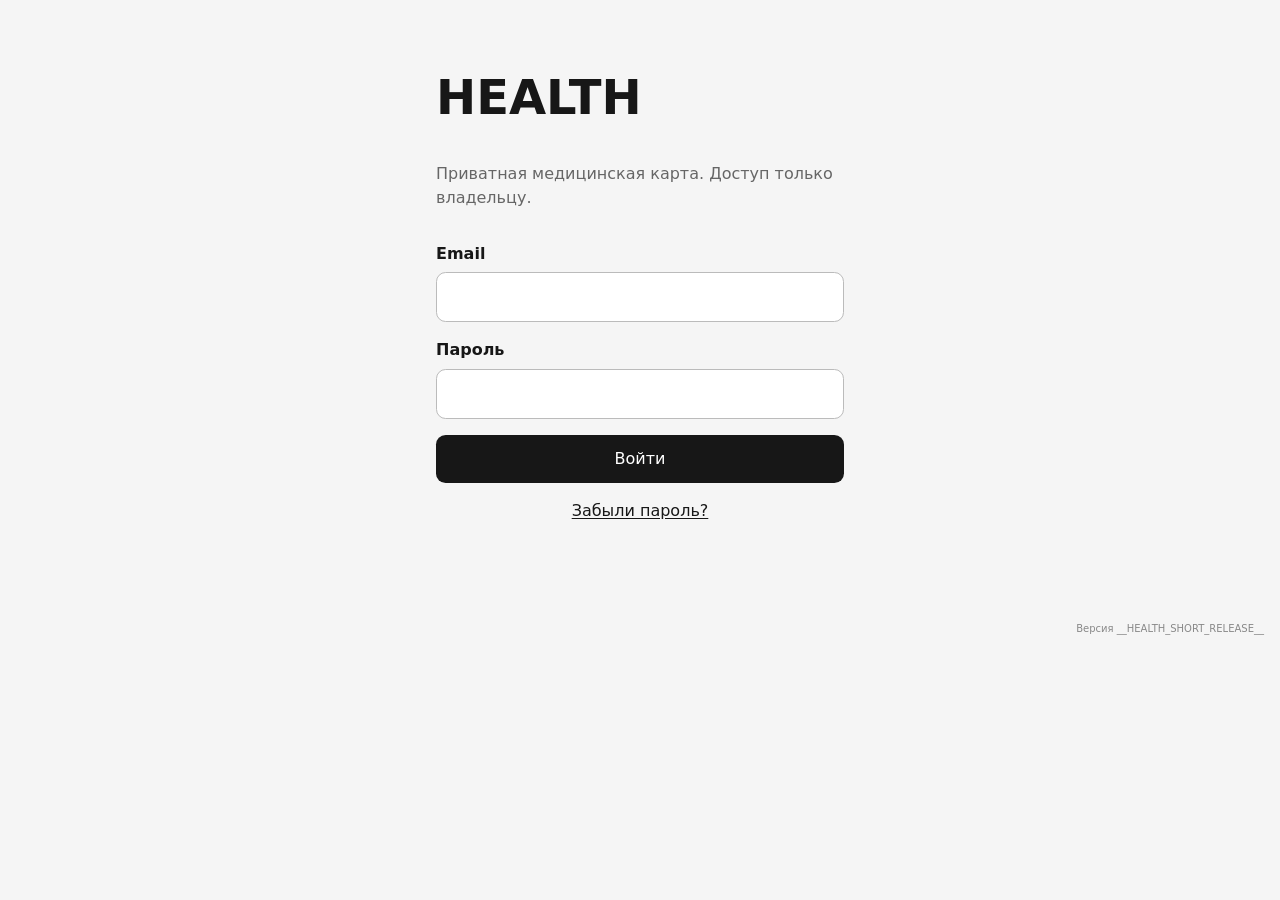
<file: frontend/index.html>
<!doctype html>
<html lang="ru">
<head>
  <meta charset="utf-8">
  <meta name="viewport" content="width=device-width,initial-scale=1,viewport-fit=cover">
  <meta name="referrer" content="no-referrer">
  <meta name="theme-color" content="#111111">
  <meta name="color-scheme" content="light dark">
  <meta http-equiv="Content-Security-Policy" content="default-src 'self'; script-src 'self'; style-src 'self'; img-src 'self' data:; connect-src 'self' https://ffvqgbslvjocbwfurxrv.supabase.co wss://ffvqgbslvjocbwfurxrv.supabase.co; object-src 'none'; base-uri 'self'; form-action 'self'">
  <title>HEALTH</title>
  <link rel="manifest" href="./manifest.webmanifest">
  <link rel="icon" href="./icon.svg" type="image/svg+xml">
  <link rel="stylesheet" href="./styles.css">
</head>
<body>
  <main id="root">
    <section id="loading" class="panel">
      <h1>HEALTH</h1>
      <p>Проверяю сессию…</p>
    </section>

    <section id="login" class="panel hidden" aria-labelledby="login-title">
      <h1 id="login-title">HEALTH</h1>
      <p class="muted">Приватная медицинская карта. Доступ только владельцу.</p>
      <form id="login-form">
        <label>
          Email
          <input id="email" type="email" autocomplete="username" required>
        </label>
        <label>
          Пароль
          <input id="password" type="password" autocomplete="current-password" required>
        </label>
        <button type="submit">Войти</button>
        <button id="forgot-password" type="button" class="link-button">Забыли пароль?</button>
      </form>
      <p id="login-error" class="error" role="alert"></p>
      <p id="login-status" role="status" aria-live="polite"></p>
    </section>


    <section id="recovery-request" class="panel hidden" aria-labelledby="recovery-request-title">
      <h1 id="recovery-request-title">Восстановление пароля</h1>
      <p class="muted">Укажите email. Если он зарегистрирован, вы получите письмо со ссылкой.</p>
      <form id="recovery-request-form">
        <label>Email
          <input id="recovery-email" type="email" autocomplete="username" maxlength="254" required>
        </label>
        <button id="recovery-send" type="submit">Отправить письмо</button>
      </form>
      <p id="recovery-request-status" role="status" aria-live="polite"></p>
      <button id="recovery-request-back" type="button" class="link-button">Вернуться ко входу</button>
    </section>

    <section id="recovery-reset" class="panel hidden" aria-labelledby="recovery-reset-title">
      <h1 id="recovery-reset-title">Новый пароль</h1>
      <p class="muted">Не менее 12 символов. После смены потребуется войти заново.</p>
      <form id="recovery-reset-form">
        <label>Новый пароль
          <input id="recovery-password" type="password" autocomplete="new-password" minlength="12" maxlength="1024" required>
        </label>
        <label>Повторите пароль
          <input id="recovery-password-confirm" type="password" autocomplete="new-password" minlength="12" maxlength="1024" required>
        </label>
        <button id="recovery-save" type="submit">Сохранить новый пароль</button>
      </form>
      <p id="recovery-reset-status" class="error" role="alert"></p>
      <button id="recovery-reset-back" type="button" class="link-button">Отменить восстановление</button>
    </section>

    <section id="app" class="hidden">
      <header class="topbar">
        <a class="brand" href="#/">HEALTH</a>
        <button id="menu-toggle" class="menu-toggle ghost" type="button" aria-controls="primary-nav" aria-expanded="false" aria-label="Открыть меню"><span aria-hidden="true">☰</span></button>
        <nav id="primary-nav" aria-label="Основная навигация">
          <a href="#/">Текущее состояние</a>
          <a href="#/chronic">Хронические состояния</a>
          <a href="#/open-cases">Открытые случаи</a>
          <a href="#/medications">Принимаемые препараты</a>
          <a href="#/visit-preparation">Подготовка к визиту</a>
          <a href="#/future-plan">Будущий план</a>
          <a href="#/closed-cases">Закрытые случаи</a>
          <a href="#/records">Записи</a>
          <a href="#/vaccination">Вакцинация</a>
        </nav>
        <button id="logout" class="ghost" type="button">Выйти</button>
      </header>
      <section id="view" class="content" aria-live="polite"></section>
    </section>
  </main>

  <footer class="release-footer"><small id="release-version" data-release-sha="__HEALTH_RELEASE__">Версия __HEALTH_SHORT_RELEASE__</small></footer>
  <script type="module" src="./app.js"></script>
</body>
</html>
</file>
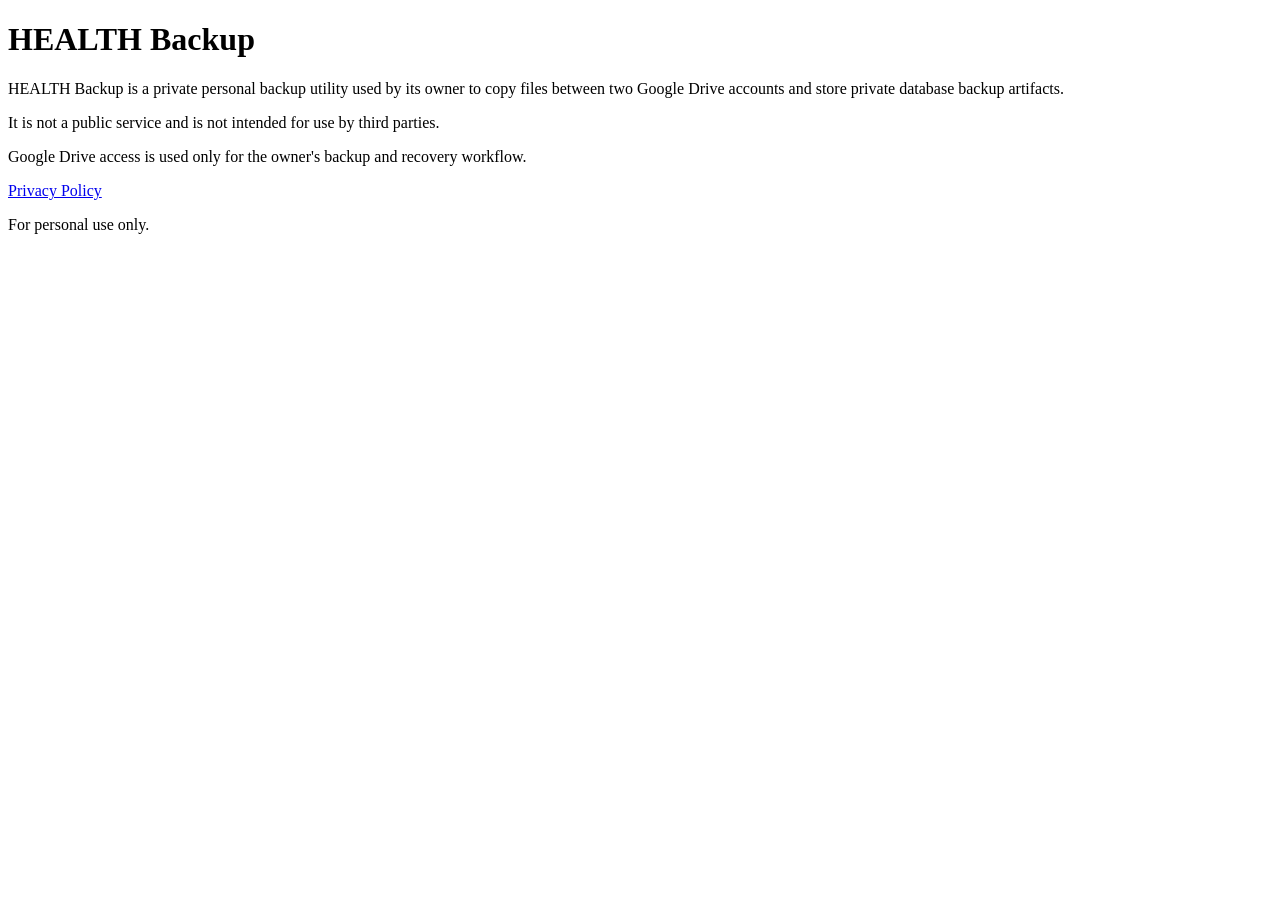
<file: frontend/oauth-home.html>
<!doctype html><html lang="en"><head><meta charset="utf-8"><meta name="viewport" content="width=device-width,initial-scale=1"><title>HEALTH Backup</title></head><body><main><h1>HEALTH Backup</h1><p>HEALTH Backup is a private personal backup utility used by its owner to copy files between two Google Drive accounts and store private database backup artifacts.</p><p>It is not a public service and is not intended for use by third parties.</p><p>Google Drive access is used only for the owner's backup and recovery workflow.</p><p><a href="oauth-privacy.html">Privacy Policy</a></p><p>For personal use only.</p></main></body></html>
</file>
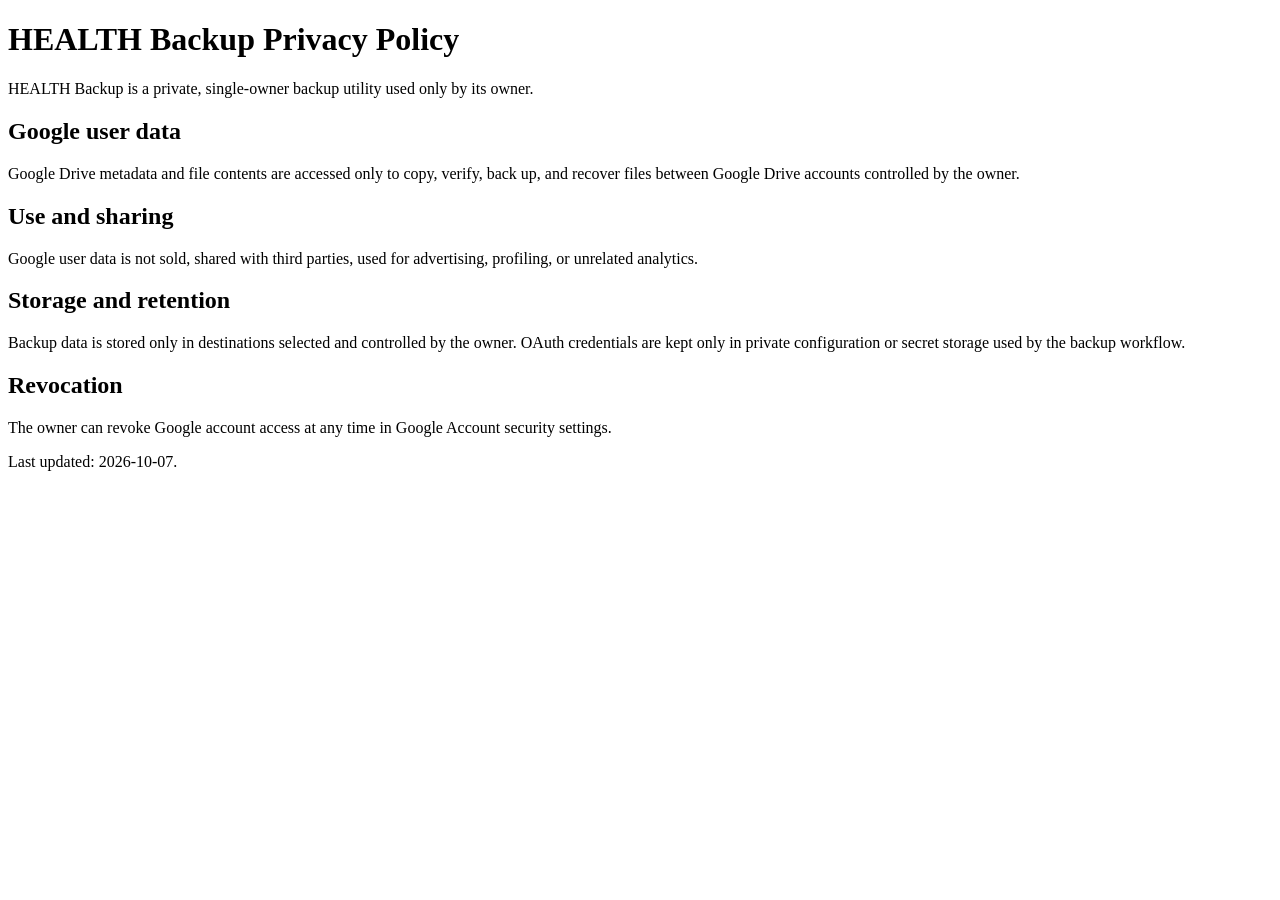
<file: frontend/oauth-privacy.html>
<!doctype html><html lang="en"><head><meta charset="utf-8"><meta name="viewport" content="width=device-width,initial-scale=1"><title>HEALTH Backup Privacy Policy</title></head><body><main><h1>HEALTH Backup Privacy Policy</h1><p>HEALTH Backup is a private, single-owner backup utility used only by its owner.</p><h2>Google user data</h2><p>Google Drive metadata and file contents are accessed only to copy, verify, back up, and recover files between Google Drive accounts controlled by the owner.</p><h2>Use and sharing</h2><p>Google user data is not sold, shared with third parties, used for advertising, profiling, or unrelated analytics.</p><h2>Storage and retention</h2><p>Backup data is stored only in destinations selected and controlled by the owner. OAuth credentials are kept only in private configuration or secret storage used by the backup workflow.</p><h2>Revocation</h2><p>The owner can revoke Google account access at any time in Google Account security settings.</p><p>Last updated: 2026-10-07.</p></main></body></html>
</file>
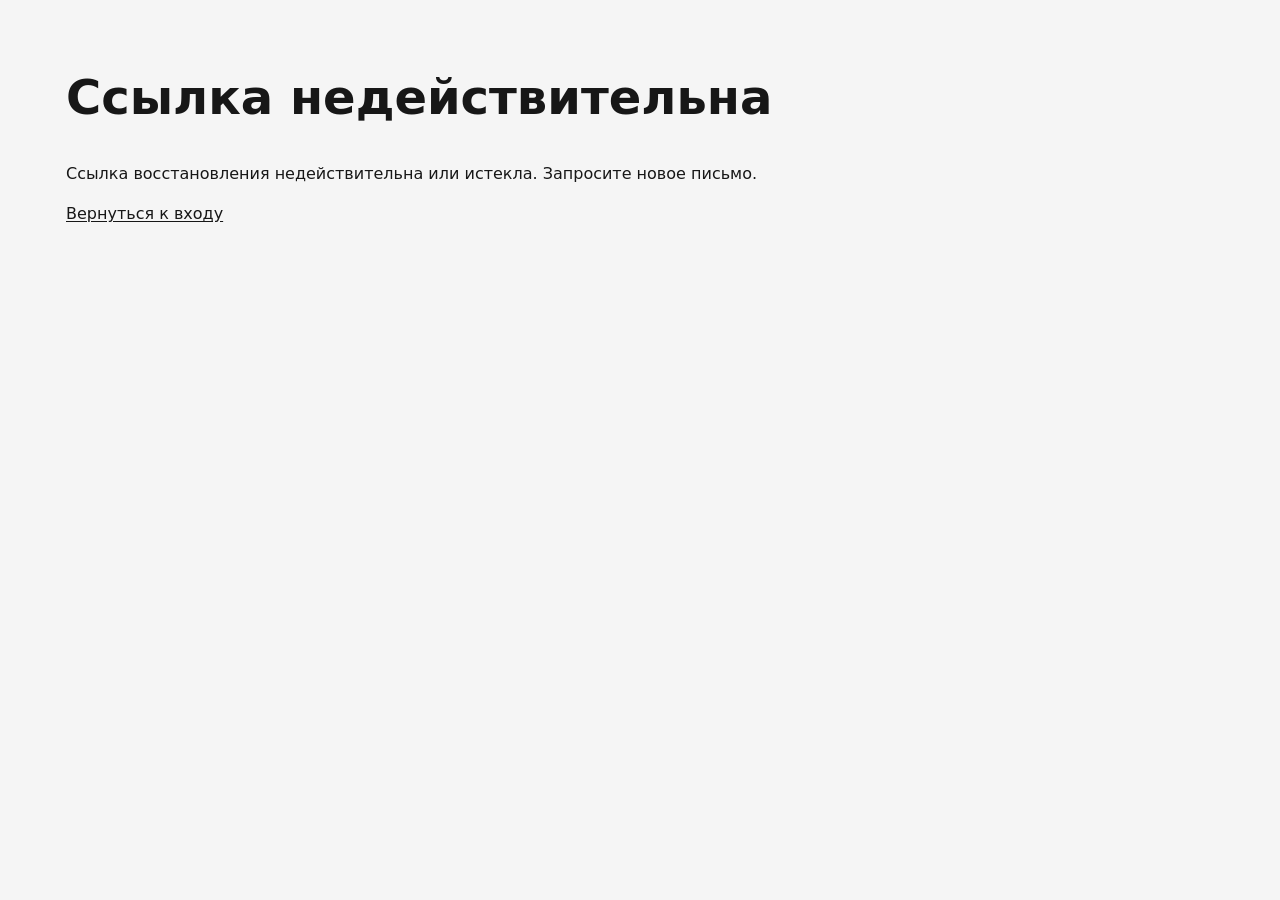
<file: frontend/recovery.html>
<!doctype html>
<html lang="ru">
<head>
  <meta charset="utf-8">
  <meta name="viewport" content="width=device-width,initial-scale=1">
  <meta name="referrer" content="no-referrer">
  <meta name="color-scheme" content="light dark">
  <meta http-equiv="Content-Security-Policy" content="default-src 'self'; script-src 'self'; style-src 'self'; img-src 'self' data:; connect-src 'self' https://ffvqgbslvjocbwfurxrv.supabase.co; object-src 'none'; base-uri 'self'; form-action 'self'">
  <title>HEALTH — восстановление пароля</title>
  <link rel="stylesheet" href="./styles.css">
  <link rel="icon" href="./icon.svg" type="image/svg+xml">
</head>
<body>
  <!-- This entrypoint is NOT in the shell SW cache, including legacy releases. -->
  <main id="root">
    <section id="recovery-loading" class="panel" aria-live="polite">
      <h1>Восстановление пароля</h1>
      <p>Проверяю ссылку…</p>
    </section>
    <section id="recovery-invalid" class="panel hidden" aria-labelledby="recovery-invalid-title">
      <h1 id="recovery-invalid-title">Ссылка недействительна</h1>
      <p id="recovery-error" role="alert">Ссылка восстановления недействительна или истекла. Запросите новое письмо.</p>
      <a href="./">Вернуться к входу</a>
    </section>
    <section id="recovery-ready" class="panel hidden" aria-labelledby="recovery-ready-title">
      <h1 id="recovery-ready-title">Новый пароль</h1>
      <p class="muted">Не менее 12 символов. После изменения потребуется обычный вход.</p>
      <form id="recovery-form">
        <label>Новый пароль
          <input id="recovery-password" type="password" autocomplete="new-password" minlength="12" maxlength="1024" required>
        </label>
        <label>Повторите пароль
          <input id="recovery-confirm" type="password" autocomplete="new-password" minlength="12" maxlength="1024" required>
        </label>
        <button id="recovery-save" type="submit">Изменить пароль</button>
      </form>
      <p id="recovery-status" role="alert"></p>
      <button id="recovery-cancel" type="button" class="link-button">Отменить восстановление</button>
    </section>
    <section id="recovery-done" class="panel hidden" aria-labelledby="recovery-done-title">
      <h1 id="recovery-done-title">Пароль изменён</h1>
      <p id="recovery-result" role="status"></p>
      <a href="./">Войти с новым паролем</a>
    </section>
  </main>
  <script type="module" src="./recovery.js"></script>
</body>
</html>
</file>
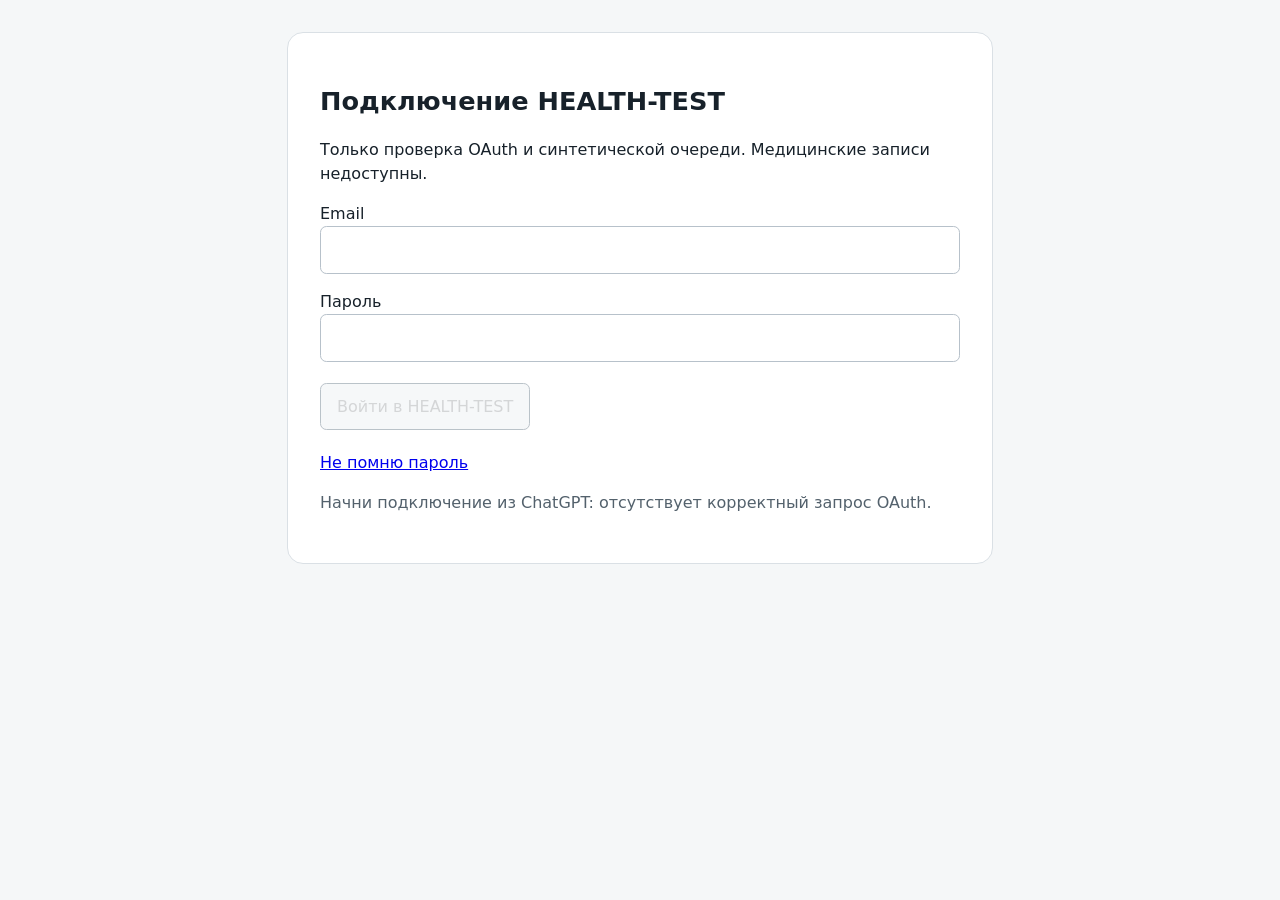
<file: frontend/oauth-test/consent.html>
<!doctype html><html lang="ru"><head><meta charset="utf-8">
<meta name="viewport" content="width=device-width,initial-scale=1">
<meta name="referrer" content="no-referrer">
<meta http-equiv="Content-Security-Policy" content="default-src 'none'; script-src 'self'; style-src 'self'; connect-src https://yjmcesdayfmfissghzgm.supabase.co; base-uri 'none'; form-action 'self'; object-src 'none'">
<title>HEALTH-TEST — подключение чата</title><link rel="stylesheet" href="consent.css"></head>
<body><main><h1>Подключение HEALTH-TEST</h1>
<p>Только проверка OAuth и синтетической очереди. Медицинские записи недоступны.</p>
<form id="login"><label>Email<input name="email" type="email" autocomplete="username" required></label>
<label>Пароль<input name="password" type="password" autocomplete="current-password" required></label>
<button type="submit" disabled>Войти в HEALTH-TEST</button></form>
<p id="forgot"><a href="consent.html?mode=recovery" rel="noreferrer">Не помню пароль</a></p>
<section id="recovery" hidden><h2>Восстановление пароля HEALTH-TEST</h2>
<p>Запроси письмо и открой ссылку в том же браузере в течение 15 минут.
Пароль задаётся только для учётной записи этого тестового проекта.</p>
<form id="recover-email"><label>Email<input name="email" type="email" autocomplete="username" maxlength="254" required></label>
<button type="submit" disabled>Отправить письмо восстановления</button></form>
<form id="recover-password" hidden><label>Новый пароль<input name="password" type="password" autocomplete="new-password" minlength="12" maxlength="128" required></label>
<label>Повтори новый пароль<input name="confirmation" type="password" autocomplete="new-password" minlength="12" maxlength="128" required></label>
<button type="submit" disabled>Сохранить новый пароль</button></form>
<p>После смены пароля вернись в ChatGPT и заново нажми «Подключить» у HEALTH-TEST Writer Probe.</p></section>
<section id="review" hidden><h2>Проверь подключение</h2><pre id="details"></pre>
<p>openid подтверждает TEST-учётку; email раскрывает её email приложению; offline_access позволяет обновлять сессию в пределах 30-минутного TEST-окна. Другие scopes не разрешаются.</p>
<p>Приложение получит только доступ к синтетическому тесту. Это не согласие на медицинскую запись.</p>
<button id="approve" disabled>Разрешить тестовое подключение</button>
<button id="deny" disabled>Отказать</button></section>
<p id="status" role="status">Настройка подключения ещё не завершена.</p></main>
<script type="module" src="consent.mjs"></script></body></html>
</file>
<file: frontend/styles.css>
:root {
  font-family: Inter, ui-sans-serif, system-ui, -apple-system, BlinkMacSystemFont, "Segoe UI", sans-serif;
  line-height: 1.5;
  color: #171717;
  background: #f5f5f5;
}
* { box-sizing: border-box; }
body { margin: 0; }
a { color: inherit; text-underline-offset: 0.15em; }
button, input, select { font: inherit; }
button { cursor: pointer; }
.hidden { display: none !important; }
.panel, .content { max-width: 1180px; margin: 0 auto; padding: 2rem 1rem; }
.content { padding-top: 1rem; }
/* Page title is a separate sticky layer below the global site header. */
.content > h1 {
  position: sticky;
  top: var(--topbar-height, 4rem);
  z-index: 8;
  margin: 0 0 .55rem;
  padding: .35rem 0 .5rem;
  font-size: clamp(1.65rem, 4vw, 2.5rem);
  line-height: 1.14;
  background: color-mix(in srgb, #f5f5f5 97%, transparent);
  border-bottom: 1px solid #ddd;
  overflow-wrap: anywhere;
}
.content .filter-bar[data-sticky-filter] {
  position: sticky;
  top: calc(var(--topbar-height, 4rem) + var(--page-title-height, 3.6rem));
  z-index: 7;
  box-shadow: 0 3px 6px rgba(0,0,0,.05);
}
/* Floating table-head copies follow the window's vertical scroll and
   their owning table wrapper's horizontal scroll. */
.pinned-table-header {
  position: fixed;
  z-index: 6;
  overflow: hidden;
  box-sizing: border-box;
  background: #f0f0f0;
  border: 1px solid #d8d8d8;
  border-bottom: 0;
  pointer-events: auto;
}
.pinned-table-header .data-table { margin: 0; }
.pinned-table-header .data-table th { position: static; }
#login, #recovery-request, #recovery-reset { max-width: 440px; }
#recovery-request-back, #recovery-reset-back { margin-top: 1rem; }
.link-button:focus-visible { outline: 3px solid currentColor; outline-offset: 4px; }
button:disabled { opacity: .65; cursor: wait; }
form { display: grid; gap: 1rem; margin-top: 2rem; }
label { display: grid; gap: .4rem; font-weight: 600; }
input, select { width: 100%; padding: .75rem; border: 1px solid #bbb; border-radius: .6rem; background: white; color: inherit; }
button { border: 0; border-radius: .6rem; padding: .75rem 1rem; background: #171717; color: white; }
.ghost { background: transparent; color: inherit; border: 1px solid #aaa; }
.link-button { background: none; color: inherit; padding: 0; text-decoration: underline; text-underline-offset: .15em; }

.topbar {
  position: sticky;
  top: 0;
  z-index: 20;
  display: flex;
  align-items: center;
  gap: 1rem;
  padding: .8rem 1rem;
  background: color-mix(in srgb, #f5f5f5 92%, transparent);
  backdrop-filter: blur(12px);
  border-bottom: 1px solid #ddd;
}
.topbar nav { display: flex; gap: 1rem; flex: 1; flex-wrap: wrap; }
.menu-toggle { display: none; }
.brand { font-weight: 800; text-decoration: none; letter-spacing: .04em; }
h1 { font-size: clamp(2rem, 5vw, 3rem); line-height: 1.05; }
h2 { margin-top: 2.4rem; }
h3 { margin: 1.4rem 0 .6rem; }
.intro { max-width: 76ch; color: #555; }
.muted { color: #666; }
.error { color: #b00020; min-height: 1.5rem; }
.empty { color: #777; font-style: italic; }
.lead { font-size: 1.15rem; max-width: 80ch; }
.lead-small { font-size: 1.02rem; max-width: 80ch; }
.nowrap { white-space: nowrap; }
.summary-cell { min-width: 22rem; }
.status-line { margin: .6rem 0 1.2rem; }
/* Calendar review has neutral presentation, never clinical urgency styling. */
.neutral-date-note { display: block; margin-top: .3rem; color: #555; font-size: .88rem; }
.neutral-date-question { margin: .75rem 0; padding: .65rem .8rem; border-left: 3px solid #888; background: #f0f0f0; }
.neutral-date-question p { margin: .2rem 0; }


.cards { list-style: none; padding: 0; display: grid; gap: .8rem; }
.cards li {
  background: white;
  border: 1px solid #ddd;
  border-radius: .8rem;
  padding: 1rem;
}
.cards p { margin: .35rem 0 0; }

.case-stack { display: grid; gap: .8rem; }
.case-card {
  margin: .8rem 0;
  background: white;
  border: 1px solid #d8d8d8;
  border-radius: .8rem;
  overflow: clip;
}
.case-card > summary {
  cursor: pointer;
  padding: 1rem 1.1rem;
  list-style-position: inside;
}
.case-card[open] > summary { border-bottom: 1px solid #e2e2e2; }
.case-body { padding: .2rem 1.1rem 1.1rem; }
/* Expanded cards use their entire content width on every route. */
.case-card .lead,
.case-card .lead-small { max-width: none; }

/* Paragraphs in expanded cards and RECs use justified text; compact lines,
   headings, links, lists and table cells keep their left alignment.
   A single-line paragraph remains left-aligned via text-align-last. */
.case-body p:not(.rec-inline),
.content > p.lead,
.rich-record-body p {
  text-align: justify;
  text-align-last: left;
  hyphens: auto;
}
.summary-date { color: #666; font-weight: 400; }
.case-action { margin-bottom: 0; }
.rec-links { padding-left: 1.25rem; }
.rec-links li { margin: .35rem 0; }
.relation {
  display: inline-block;
  padding: .08rem .35rem;
  border: 1px solid #aaa;
  border-radius: .35rem;
  font-size: .78rem;
  font-weight: 700;
  line-height: 1.4;
  vertical-align: .08rem;
}

.chips { display: inline-flex; flex-wrap: wrap; gap: .3rem; }
.chip {
  display: inline-block;
  padding: .12rem .42rem;
  border: 1px solid #c8c8c8;
  border-radius: 999px;
  font-size: .78rem;
  color: #555;
  background: #fafafa;
}


.filter-bar {
  display: flex;
  flex-wrap: wrap;
  align-items: end;
  gap: .55rem;
  margin: .7rem 0;
  padding: .55rem .65rem;
  border: 1px solid #d8d8d8;
  border-radius: .65rem;
  background: white;
  font-size: .8rem;
}
.filter-bar-label {
  font-weight: 700;
  font-size: .8rem;
  line-height: 2.25rem;
  text-align: center;
}
.filter-bar label {
  display: grid;
  gap: .2rem;
  font-size: .8rem;
  font-weight: 600;
  text-align: center;
}
.filter-bar input,
.filter-bar select {
  width: auto;
  min-width: 8.5rem;
  padding: .38rem .48rem;
  border-radius: .45rem;
  font-size: .8rem;
  text-align: start;
}
.active-filter-block { display: grid; gap: .2rem; align-self: stretch; }
.active-filter-tags { display: flex; flex-wrap: wrap; gap: .3rem; min-height: 2rem; align-items: center; }
.active-filter-tag {
  padding: .24rem .48rem;
  border: 1px solid #aaa;
  border-radius: 999px;
  background: transparent;
  color: inherit;
  font-size: .76rem;
}
.sort-button {
  display: inline-flex;
  align-items: center;
  justify-content: center;
  gap: .28rem;
  width: 100%;
  padding: 0;
  border: 0;
  border-radius: 0;
  background: transparent;
  color: inherit;
  font: inherit;
  font-weight: inherit;
  text-align: center;
}
/* Keep the longest header word intact. In REC pages the surrounding body
   uses overflow-wrap:anywhere, which must not propagate into table headings.
   The table wrapper scrolls horizontally if the screen is too narrow. */
.data-table thead,
.data-table th,
.data-table .sort-button,
.data-table .sort-button > span {
  overflow-wrap: normal;
  word-break: normal;
  hyphens: none;
}
.data-table .sort-button > span:first-child {
  min-width: min-content;
  white-space: normal;
}
.sort-button:hover,
.sort-button:focus-visible { text-decoration: underline; }
.sort-indicator {
  min-width: 1em;
  font-size: .84em;
  opacity: .65;
}
.sort-button.active .sort-indicator { opacity: 1; }
.tag-filter-button,
.record-tag-link {
  padding: .12rem .42rem;
  border: 1px solid #c8c8c8;
  border-radius: 999px;
  background: #fafafa;
  color: #555;
  font-size: .78rem;
}
.tag-filter-button { cursor: pointer; }
.tag-filter-button:hover,
.tag-filter-button:focus-visible,
.record-tag-link:hover,
.record-tag-link:focus-visible { text-decoration: underline; }
.record-tag-link { display: inline-block; text-decoration: none; }
.record-tags { display: flex; flex-wrap: wrap; gap: .3rem; margin: .65rem 0 1rem; }
.table-count { margin: .4rem 0 0; font-size: .8rem; }
.data-table tr[hidden],
.case-card[hidden] { display: none; }
.question-card summary { line-height: 1.35; }
.rec-inline { display: flex; flex-wrap: wrap; gap: .35rem .7rem; }
.rec-inline > span { white-space: nowrap; }
.vaccination-control { display: inline-block; min-width: 9rem; }
.vaccination-multi-infection summary { cursor: pointer; }
.vaccination-multi-infection summary:focus-visible {
  outline: 2px solid currentColor;
  outline-offset: 2px;
}
.vaccination-multi-note { font-size: .8em; opacity: .75; }
.vaccination-component-list {
  display: flex; flex-wrap: wrap; gap: .3rem .4rem;
  list-style: none; margin: .4rem 0 0; padding: 0;
}
.vaccination-component-tag {
  display: inline-block; border: 1px solid currentColor;
  border-radius: .6rem; padding: .1rem .4rem;
}
.vaccination-overdue {
  display: inline-block;
  padding: .12rem .45rem;
  border: 1px solid #b42318;
  border-radius: .4rem;
  color: #9c1c12;
  background: #fff2f0;
  font-size: .83rem;
  font-weight: 700;
  white-space: nowrap;
}

.table-wrap {
  width: 100%;
  overflow-x: auto;
  border: 1px solid #d8d8d8;
  border-radius: .8rem;
  background: white;
}
.data-table {
  width: 100%;
  border-collapse: collapse;
  font-size: .92rem;
}
.data-table th,
.data-table td {
  padding: .7rem .75rem;
  text-align: left;
  vertical-align: top;
  border-bottom: 1px solid #e5e5e5;
}
.data-table th {
  /* Single-line header height = one line + half a line above and below. */
  padding: .5lh .5rem;
  line-height: 1.2;
  text-align: center;
  vertical-align: middle;
  white-space: normal;
  position: sticky;
  top: 0;
  background: #f0f0f0;
  font-size: .8rem;
  letter-spacing: .015em;
}
.data-table tbody tr:last-child td { border-bottom: 0; }
.data-table tbody tr:hover { background: #fafafa; }

.record-meta {
  margin: .8rem 0;
}
.rich-record-body {
  white-space: normal;
}
.rich-record-body h2,
.rich-record-body h3,
.rich-record-body h4 {
  margin: .75em 0 0;
  line-height: 1.25;
}
.rich-record-body > :first-child {
  margin-top: 0;
}
.rich-record-body p {
  max-width: 88ch;
  margin: .55rem 0;
  line-height: 1.6;
}
.rich-record-body blockquote { border-left: 3px solid #aaa; padding-left: .85rem; margin: .55rem 0; }
.rich-record-body .sort-button { line-height: 1.15; }
.rich-record-body ol { padding-left: 1.35rem; }

.rich-record-body .record-list {
  margin: 0;
}
.record-list {
  padding-left: 1.35rem;
}
.record-list li {
  margin: .28rem 0;
}

.record-body {
  margin: 1rem 0;
  padding: 1.2rem;
  border-radius: .8rem;
  background: white;
  border: 1px solid #ddd;
  white-space: pre-wrap;
  overflow-wrap: anywhere;
}
/* Override the raw-text style for the structured REC HTML renderer.
   Otherwise indentation/newlines in sortableTable() become visible blank
   lines inside every table header (especially in dark-mode REC pages). */
.record-body.rich-record-body {
  white-space: normal;
}
.record-body.rich-record-body .data-table {
  white-space: normal;
}

dl, .meta-list {
  display: grid;
  grid-template-columns: minmax(8rem, auto) 1fr;
  gap: .5rem 1rem;
}
dt { font-weight: 700; }
dd { margin: 0; overflow-wrap: anywhere; }
.mono { font-family: ui-monospace, SFMono-Regular, Menlo, monospace; font-size: .9rem; }

@media (max-width: 720px) {
  .panel { padding: 1.4rem .8rem; }
  .content { padding: .7rem .8rem 1.4rem; }
  .topbar {
    --mobile-action-height: 3.25rem;
    align-items: center;
    flex-wrap: wrap;
  }
  .menu-toggle {
    display: inline-grid;
    place-items: center;
    margin-left: auto;
    padding: 0;
    width: var(--mobile-action-height);
    height: var(--mobile-action-height);
    min-width: var(--mobile-action-height);
    flex: 0 0 var(--mobile-action-height);
    line-height: 1;
  }
  .menu-toggle span { font-size: 1.6rem; line-height: 1; }
  .topbar #logout {
    height: var(--mobile-action-height);
    padding: 0 1rem;
    margin-left: 0;
  }
  .topbar nav { display: none; order: 3; width: 100%; gap: .15rem; flex-direction: column; flex-basis: 100%; }
  .topbar nav.is-open { display: flex; }
  .topbar nav a { display: block; padding: .65rem .55rem; border-radius: .35rem; }
  .topbar nav a[aria-current="page"] { font-weight: 700; background: rgba(128,128,128,.14); }
  .topbar #logout { margin-left: 0; }
  .ghost { margin-left: auto; }
  .data-table { font-size: .86rem; }
  .filter-bar { align-items: stretch; }
  .filter-bar label { flex: 1 1 9rem; }
  .filter-bar input, .filter-bar select { width: 100%; min-width: 0; }
  .summary-cell { min-width: 16rem; }
  dl, .meta-list { grid-template-columns: 1fr; gap: .15rem; }
  dd { margin-bottom: .6rem; }
}

@media (prefers-color-scheme: dark) {
  :root { color: #f0f0f0; background: #101010; }
  input, select, .cards li, .record-body, .case-card, .table-wrap, .filter-bar { background: #181818; border-color: #333; }
  .topbar { background: color-mix(in srgb, #101010 92%, transparent); border-color: #333; }
  .content > h1 { background: color-mix(in srgb, #101010 97%, transparent); border-color: #333; }
  .pinned-table-header { background: #202020; border-color: #333; }
  .muted, .empty, .intro, .summary-date { color: #aaa; }
  .ghost { border-color: #555; }
  .case-card[open] > summary, .data-table th, .data-table td { border-color: #333; }
  .data-table th { background: #202020; }
    .tag-filter-button, .record-tag-link { color: #ccc; background: #202020; border-color: #444; }
  .active-filter-tag { border-color: #555; }
  .data-table tbody tr:hover { background: #1d1d1d; }
  .chip { color: #ccc; background: #202020; border-color: #444; }
  .relation { border-color: #555; }
}

.release-footer { padding: .5rem 1rem; text-align: right; color: var(--muted, #888); font-size: .75rem; }
</file>
<file: frontend/oauth-test/consent.css>
body{font:16px/1.5 system-ui,sans-serif;background:#f5f7f8;color:#17212a;margin:0;padding:2rem}main{max-width:40rem;margin:auto;background:white;padding:2rem;border:1px solid #dae0e5;border-radius:1rem}h1{font-size:1.6rem}label{display:block;margin:1rem 0}input{display:block;box-sizing:border-box;width:100%;font:inherit;padding:.7rem;border:1px solid #b7c1ca;border-radius:.4rem}button{font:inherit;padding:.65rem 1rem;margin:.3rem .5rem .3rem 0;border:1px solid #788895;border-radius:.4rem;background:#eef2f5;cursor:pointer}button:disabled{opacity:.5;cursor:default}pre{white-space:pre-wrap;overflow-wrap:anywhere}#status{color:#53616c}
</file>
